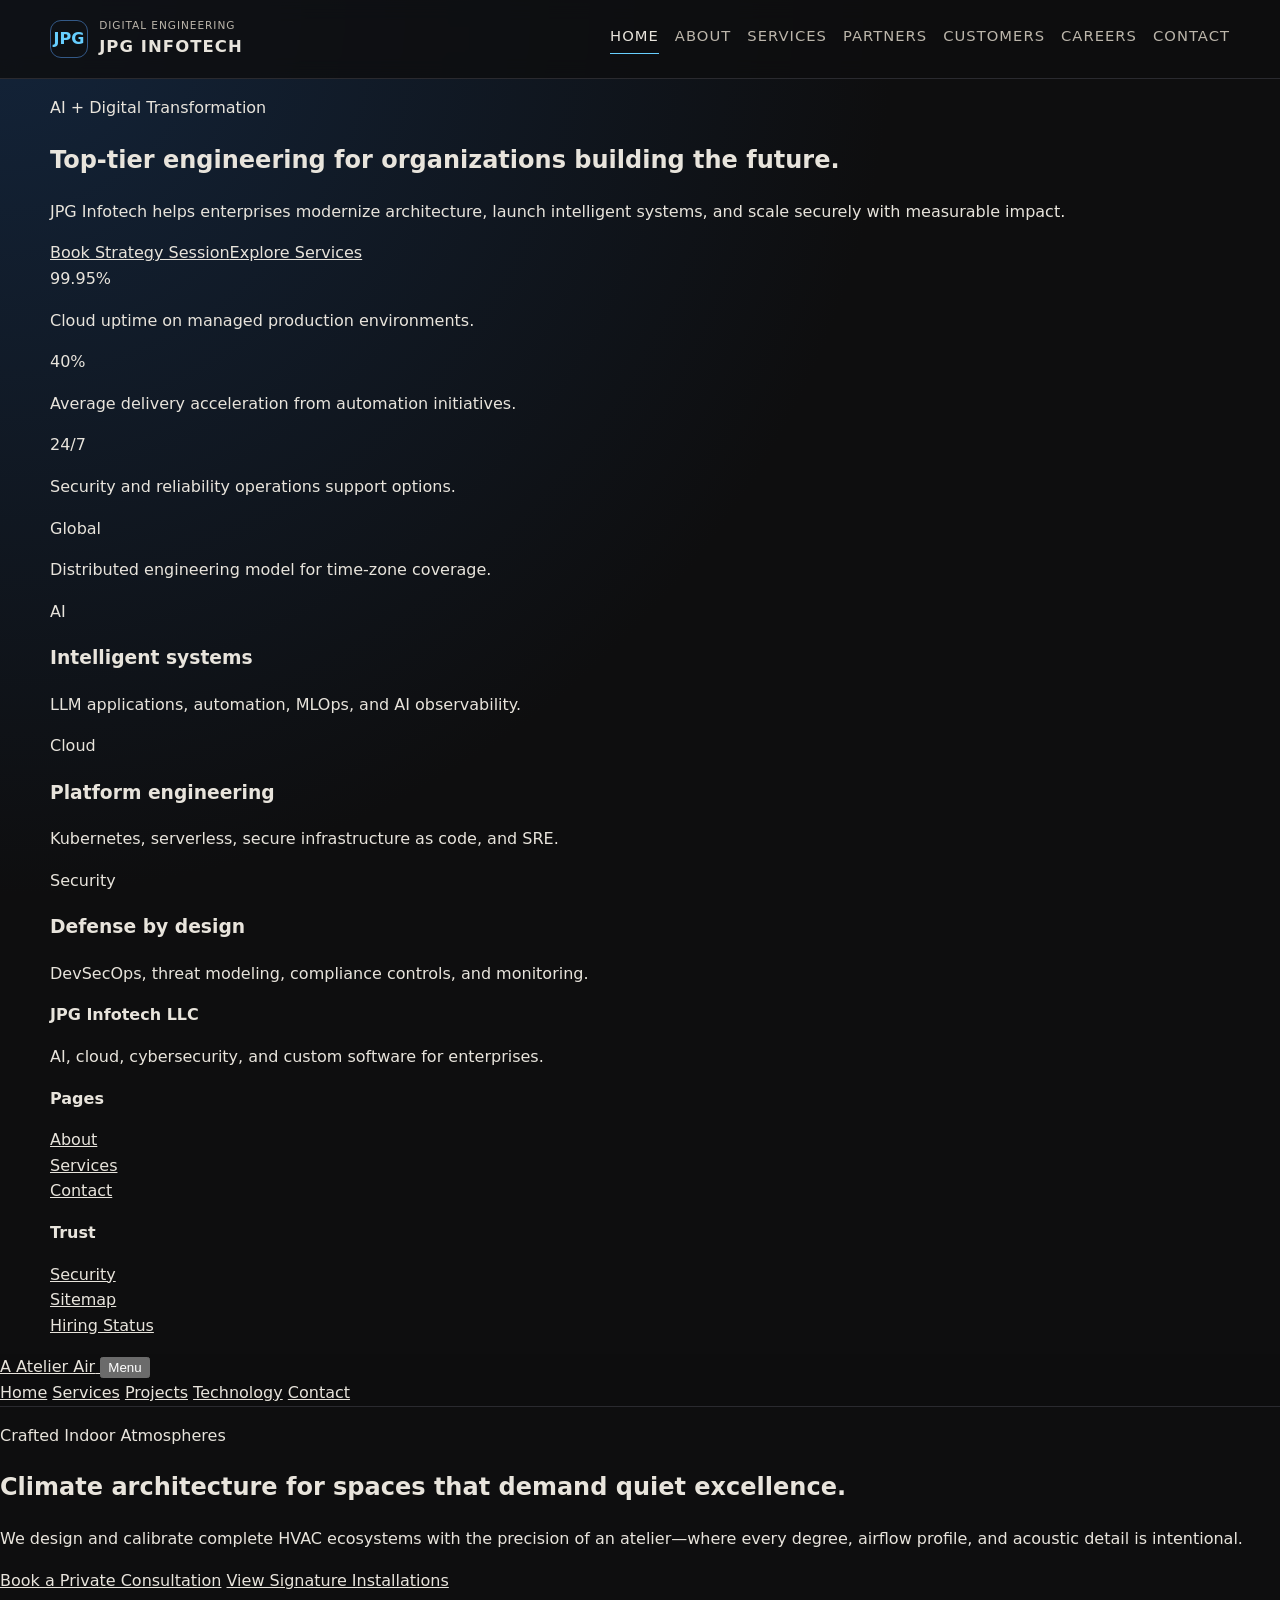
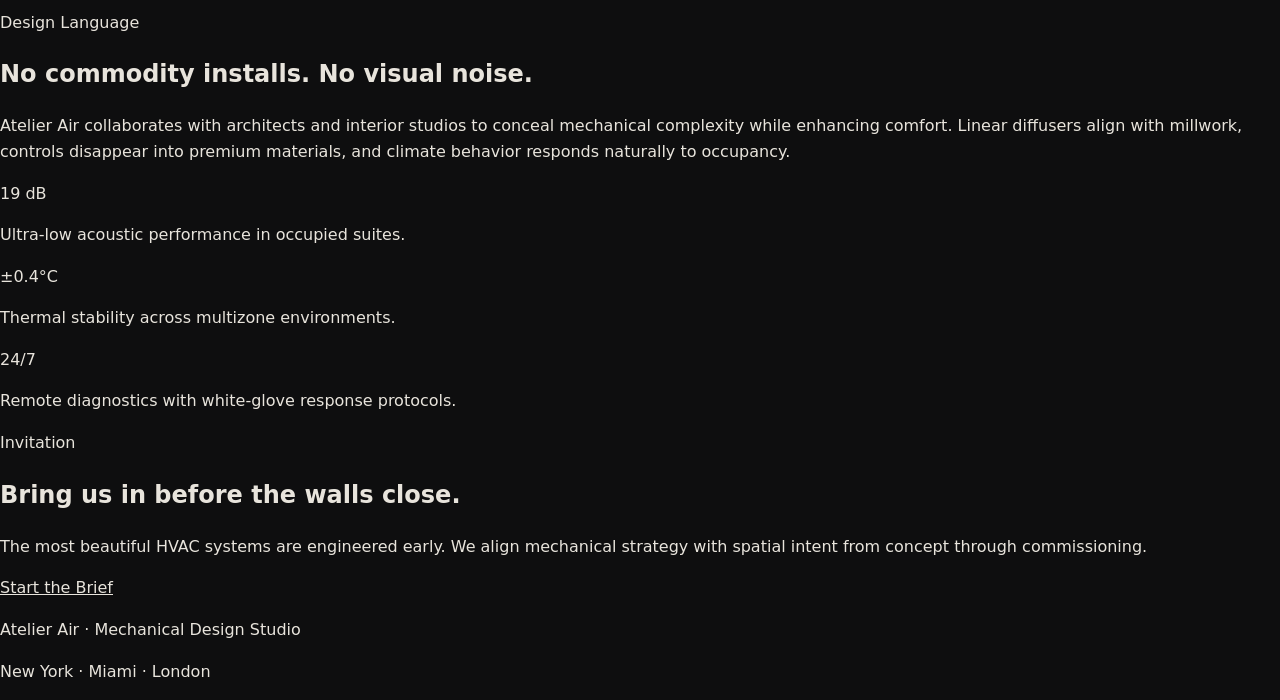
<file: index.html>
<!doctype html>
<html lang="en">
<head>
  <meta charset="UTF-8" />
  <meta name="viewport" content="width=device-width,initial-scale=1" />
  <title>JPG Infotech | AI, Cloud & Digital Engineering</title>
  <meta name="description" content="JPG Infotech delivers enterprise AI, cloud modernization, cybersecurity, and custom software engineering." />
  <meta http-equiv="Content-Security-Policy" content="default-src 'self'; style-src 'self' https://fonts.googleapis.com; font-src 'self' https://fonts.gstatic.com; img-src 'self' data:; script-src 'self'; connect-src 'self'; object-src 'none'; base-uri 'self'; form-action 'self'; frame-ancestors 'none'; upgrade-insecure-requests" />
  <meta http-equiv="Referrer-Policy" content="strict-origin-when-cross-origin" />
  <meta http-equiv="X-Content-Type-Options" content="nosniff" />
  <meta name="color-scheme" content="dark" />
  <link rel="manifest" href="manifest.json" />
  <link rel="canonical" href="https://www.jpginfotech.com/" />
  <link rel="preconnect" href="https://fonts.googleapis.com" />
  <link rel="preconnect" href="https://fonts.gstatic.com" crossorigin />
  <link href="https://fonts.googleapis.com/css2?family=Inter:wght@400;500;600;700&family=Plus+Jakarta+Sans:wght@600;700;800&display=swap" rel="stylesheet" />
  <link rel="stylesheet" href="style.css" />
</head>
<body>
<header class="site-header">
  <div class="shell header-inner">
    <a class="brand" href="index.html"><span class="brand-badge">JPG</span><span class="brand-text"><small>Digital Engineering</small><strong>JPG Infotech</strong></span></a>
    <button class="nav-toggle" aria-expanded="false" aria-label="Toggle navigation">Menu</button>
    <nav class="site-nav" aria-label="Primary">
      <a class="is-active" href="index.html">Home</a><a href="about.html">About</a><a href="services.html">Services</a><a href="partners.html">Partners</a><a href="customers.html">Customers</a><a href="careers.html">Careers</a><a href="contact.html">Contact</a>
    </nav>
  </div>
</header>
<main class="shell">
  <section class="hero">
    <p class="eyebrow">AI + Digital Transformation</p>
    <h1>Top-tier engineering for organizations building the future.</h1>
    <p class="lead">JPG Infotech helps enterprises modernize architecture, launch intelligent systems, and scale securely with measurable impact.</p>
    <div class="hero-actions"><a class="button" href="contact.html">Book Strategy Session</a><a class="button ghost" href="services.html">Explore Services</a></div>
  </section>
  <section class="section grid-4">
    <article class="panel"><div class="stat">99.95%</div><p class="muted">Cloud uptime on managed production environments.</p></article>
    <article class="panel"><div class="stat">40%</div><p class="muted">Average delivery acceleration from automation initiatives.</p></article>
    <article class="panel"><div class="stat">24/7</div><p class="muted">Security and reliability operations support options.</p></article>
    <article class="panel"><div class="stat">Global</div><p class="muted">Distributed engineering model for time-zone coverage.</p></article>
  </section>
  <section class="section grid-3">
    <article class="panel"><span class="kicker">AI</span><h3>Intelligent systems</h3><p class="muted">LLM applications, automation, MLOps, and AI observability.</p></article>
    <article class="panel"><span class="kicker">Cloud</span><h3>Platform engineering</h3><p class="muted">Kubernetes, serverless, secure infrastructure as code, and SRE.</p></article>
    <article class="panel"><span class="kicker">Security</span><h3>Defense by design</h3><p class="muted">DevSecOps, threat modeling, compliance controls, and monitoring.</p></article>
  </section>
</main>
<footer class="site-footer"><div class="shell footer-grid"><div><strong>JPG Infotech LLC</strong><p>AI, cloud, cybersecurity, and custom software for enterprises.</p></div><div><strong>Pages</strong><p><a href="about.html">About</a><br><a href="services.html">Services</a><br><a href="contact.html">Contact</a></p></div><div><strong>Trust</strong><p><a href="security.html">Security</a><br><a href="sitemap.xml">Sitemap</a><br><a href="careers-status.html">Hiring Status</a></p></div></div></footer>
<script src="script.js" defer></script>
</body>
<!DOCTYPE html>
<html lang="en">
  <head>
    <meta charset="UTF-8" />
    <meta name="viewport" content="width=device-width, initial-scale=1.0" />
    <title>Atelier Air | Precision Climate Atelier</title>
    <meta
      name="description"
      content="Atelier Air crafts premium HVAC environments for modern residences, hospitality spaces, and design-forward commercial projects."
    />
    <link rel="preconnect" href="https://fonts.googleapis.com" />
    <link rel="preconnect" href="https://fonts.gstatic.com" crossorigin />
    <link
      href="https://fonts.googleapis.com/css2?family=Inter:wght@300;400;500;600&family=Playfair+Display:wght@500;600;700&display=swap"
      rel="stylesheet"
    />
    <link rel="stylesheet" href="style.css" />
  </head>
  <body>
    <div class="grain" aria-hidden="true"></div>
    <header class="site-header">
      <a class="brand" href="index.html">
        <span class="brand-mark">A</span>
        <span class="brand-text">Atelier Air</span>
      </a>
      <button class="nav-toggle" aria-expanded="false" aria-label="Open navigation">Menu</button>
      <nav class="site-nav" aria-label="Primary">
        <a class="is-active" href="index.html">Home</a>
        <a href="services.html">Services</a>
        <a href="projects.html">Projects</a>
        <a href="technology.html">Technology</a>
        <a href="contact.html">Contact</a>
      </nav>
    </header>

    <main>
      <section class="hero section-frame">
        <p class="eyebrow">Crafted Indoor Atmospheres</p>
        <h1>Climate architecture for spaces that demand quiet excellence.</h1>
        <p class="lead">
          We design and calibrate complete HVAC ecosystems with the precision of an atelier—where every degree,
          airflow profile, and acoustic detail is intentional.
        </p>
        <div class="hero-actions">
          <a class="button" href="contact.html">Book a Private Consultation</a>
          <a class="text-link" href="projects.html">View Signature Installations</a>
        </div>
      </section>

      <section class="split section-frame">
        <div>
          <p class="eyebrow">Design Language</p>
          <h2>No commodity installs. No visual noise.</h2>
        </div>
        <p>
          Atelier Air collaborates with architects and interior studios to conceal mechanical complexity while enhancing
          comfort. Linear diffusers align with millwork, controls disappear into premium materials, and climate behavior
          responds naturally to occupancy.
        </p>
      </section>

      <section class="metrics section-frame">
        <article>
          <span>19 dB</span>
          <p>Ultra-low acoustic performance in occupied suites.</p>
        </article>
        <article>
          <span>±0.4°C</span>
          <p>Thermal stability across multizone environments.</p>
        </article>
        <article>
          <span>24/7</span>
          <p>Remote diagnostics with white-glove response protocols.</p>
        </article>
      </section>

      <section class="cta section-frame">
        <p class="eyebrow">Invitation</p>
        <h2>Bring us in before the walls close.</h2>
        <p>
          The most beautiful HVAC systems are engineered early. We align mechanical strategy with spatial intent from
          concept through commissioning.
        </p>
        <a class="button" href="contact.html">Start the Brief</a>
      </section>
    </main>

    <footer class="site-footer">
      <p>Atelier Air · Mechanical Design Studio</p>
      <p>New York · Miami · London</p>
    </footer>

    <script src="script.js"></script>
  </body>
</html>
</file>
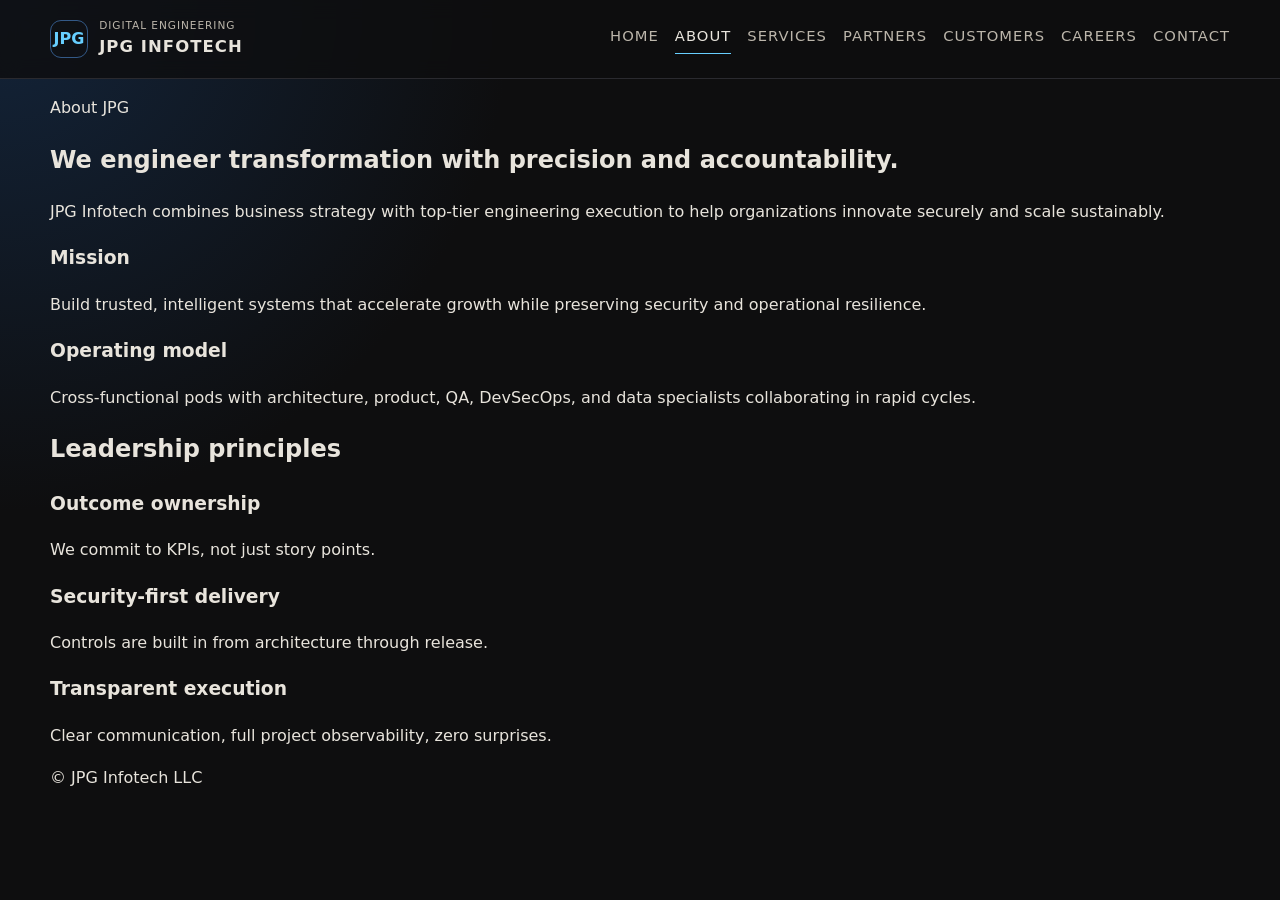
<file: about.html>
<!doctype html><html lang="en"><head>
<meta charset="UTF-8"/><meta name="viewport" content="width=device-width,initial-scale=1"/>
<title>About | JPG Infotech</title>
<meta name="description" content="Meet JPG Infotech: a digital transformation company focused on AI, cloud, cybersecurity, and software engineering."/>
<meta http-equiv="Content-Security-Policy" content="default-src 'self'; style-src 'self' https://fonts.googleapis.com; font-src 'self' https://fonts.gstatic.com; script-src 'self'; img-src 'self' data:; object-src 'none'; base-uri 'self'; form-action 'self'; frame-ancestors 'none'"/>
<link rel="preconnect" href="https://fonts.googleapis.com"/><link rel="preconnect" href="https://fonts.gstatic.com" crossorigin/>
<link href="https://fonts.googleapis.com/css2?family=Inter:wght@400;500;600;700&family=Plus+Jakarta+Sans:wght@600;700;800&display=swap" rel="stylesheet"/>
<link rel="stylesheet" href="style.css"/></head><body>
<header class="site-header"><div class="shell header-inner"><a class="brand" href="index.html"><span class="brand-badge">JPG</span><span class="brand-text"><small>Digital Engineering</small><strong>JPG Infotech</strong></span></a><button class="nav-toggle" aria-expanded="false">Menu</button><nav class="site-nav"><a href="index.html">Home</a><a class="is-active" href="about.html">About</a><a href="services.html">Services</a><a href="partners.html">Partners</a><a href="customers.html">Customers</a><a href="careers.html">Careers</a><a href="contact.html">Contact</a></nav></div></header>
<main class="shell">
<section class="hero"><p class="eyebrow">About JPG</p><h1>We engineer transformation with precision and accountability.</h1><p class="lead">JPG Infotech combines business strategy with top-tier engineering execution to help organizations innovate securely and scale sustainably.</p></section>
<section class="section grid-2"><article class="panel"><h3>Mission</h3><p class="muted">Build trusted, intelligent systems that accelerate growth while preserving security and operational resilience.</p></article><article class="panel"><h3>Operating model</h3><p class="muted">Cross-functional pods with architecture, product, QA, DevSecOps, and data specialists collaborating in rapid cycles.</p></article></section>
<section class="section"><h2>Leadership principles</h2><div class="grid-3"><article class="panel"><h3>Outcome ownership</h3><p class="muted">We commit to KPIs, not just story points.</p></article><article class="panel"><h3>Security-first delivery</h3><p class="muted">Controls are built in from architecture through release.</p></article><article class="panel"><h3>Transparent execution</h3><p class="muted">Clear communication, full project observability, zero surprises.</p></article></div></section>
</main>
<footer class="site-footer"><div class="shell">© JPG Infotech LLC</div></footer><script src="script.js" defer></script></body></html>
</file>
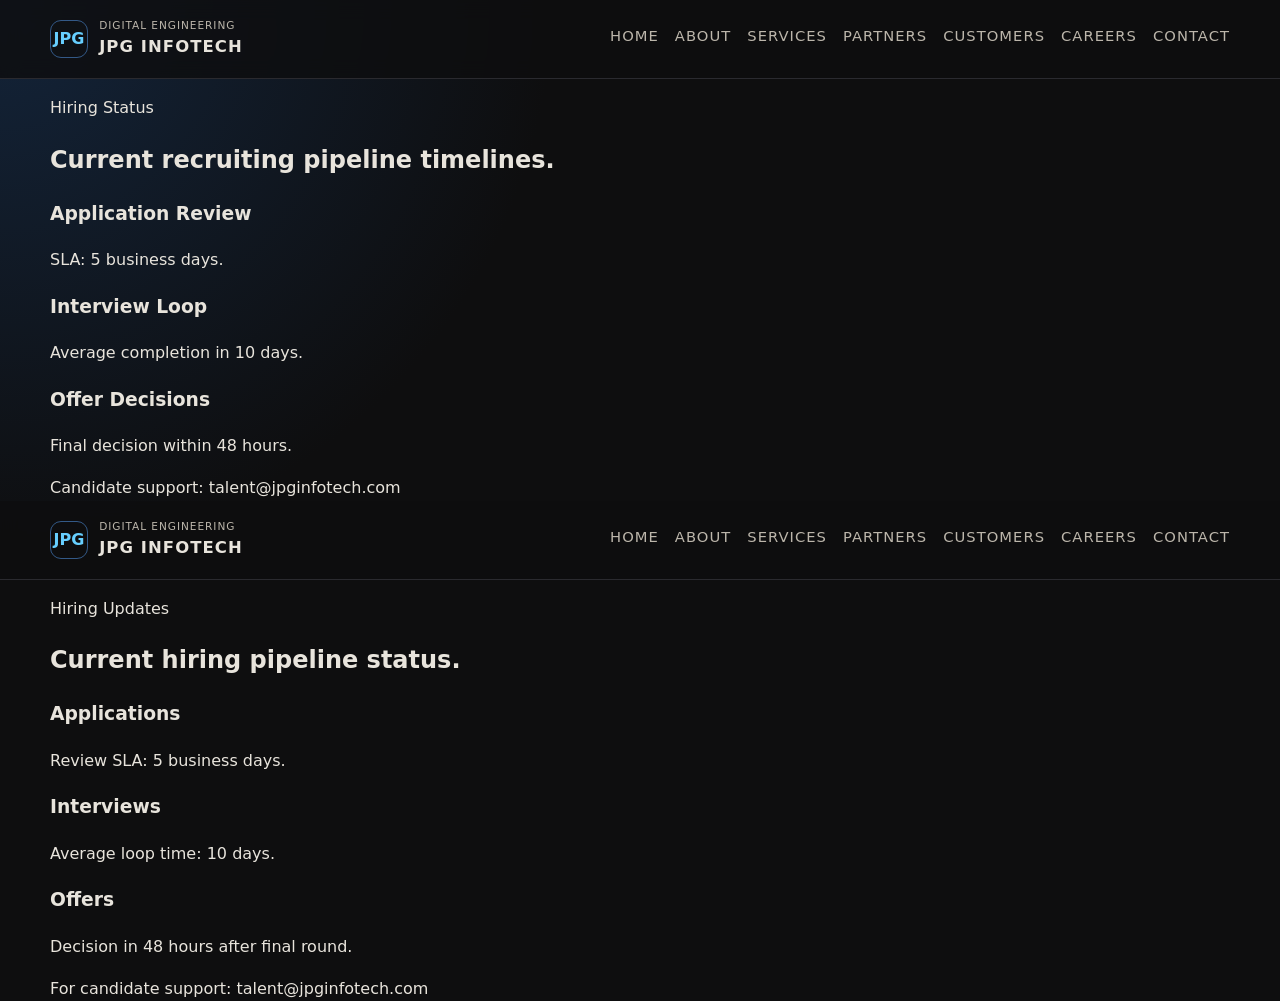
<file: careers-status.html>
<!doctype html><html lang="en"><head><meta charset="UTF-8"/><meta name="viewport" content="width=device-width,initial-scale=1"/><title>Careers Status | JPG Infotech</title><meta name="description" content="Current hiring pipeline status updates."/><meta http-equiv="Content-Security-Policy" content="default-src 'self'; style-src 'self' https://fonts.googleapis.com; font-src 'self' https://fonts.gstatic.com; img-src 'self' data:; script-src 'self'; object-src 'none'; base-uri 'self'; frame-ancestors 'none'"/><link rel="preconnect" href="https://fonts.googleapis.com"/><link rel="preconnect" href="https://fonts.gstatic.com" crossorigin/><link href="https://fonts.googleapis.com/css2?family=Inter:wght@400;500;600;700&family=Plus+Jakarta+Sans:wght@600;700;800&display=swap" rel="stylesheet"/><link rel="stylesheet" href="style.css"/></head><body><header class="site-header"><div class="shell header-inner"><a class="brand" href="index.html"><span class="brand-badge">JPG</span><span class="brand-text"><small>Digital Engineering</small><strong>JPG Infotech</strong></span></a><button class="nav-toggle" aria-expanded="false">Menu</button><nav class="site-nav"><a href="index.html">Home</a><a href="about.html">About</a><a href="services.html">Services</a><a href="partners.html">Partners</a><a href="customers.html">Customers</a><a href="careers.html">Careers</a><a href="contact.html">Contact</a></nav></div></header><main class="shell"><section class="hero"><p class="eyebrow">Hiring Status</p><h1>Current recruiting pipeline timelines.</h1></section><section class="section grid-3"><article class="panel"><h3>Application Review</h3><p class="muted">SLA: 5 business days.</p></article><article class="panel"><h3>Interview Loop</h3><p class="muted">Average completion in 10 days.</p></article><article class="panel"><h3>Offer Decisions</h3><p class="muted">Final decision within 48 hours.</p></article></section></main><footer class="site-footer"><div class="shell">Candidate support: talent@jpginfotech.com</div></footer><script src="script.js" defer></script></body></html>
<!doctype html><html lang="en"><head><meta charset="UTF-8"/><meta name="viewport" content="width=device-width,initial-scale=1"/><title>Careers Status | JPG Infotech</title><meta name="description" content="Current application and interview status updates at JPG Infotech."/><meta http-equiv="Content-Security-Policy" content="default-src 'self'; style-src 'self' https://fonts.googleapis.com; font-src 'self' https://fonts.gstatic.com; script-src 'self'; object-src 'none'; base-uri 'self'; frame-ancestors 'none'"/><link rel="preconnect" href="https://fonts.googleapis.com"/><link rel="preconnect" href="https://fonts.gstatic.com" crossorigin/><link href="https://fonts.googleapis.com/css2?family=Inter:wght@400;500;600;700&family=Plus+Jakarta+Sans:wght@600;700;800&display=swap" rel="stylesheet"/><link rel="stylesheet" href="style.css"/></head><body>
<header class="site-header"><div class="shell header-inner"><a class="brand" href="index.html"><span class="brand-badge">JPG</span><span class="brand-text"><small>Digital Engineering</small><strong>JPG Infotech</strong></span></a><button class="nav-toggle" aria-expanded="false">Menu</button><nav class="site-nav"><a href="index.html">Home</a><a href="about.html">About</a><a href="services.html">Services</a><a href="partners.html">Partners</a><a href="customers.html">Customers</a><a href="careers.html">Careers</a><a href="contact.html">Contact</a></nav></div></header>
<main class="shell"><section class="hero"><p class="eyebrow">Hiring Updates</p><h1>Current hiring pipeline status.</h1></section><section class="section grid-3"><article class="panel"><h3>Applications</h3><p class="muted">Review SLA: 5 business days.</p></article><article class="panel"><h3>Interviews</h3><p class="muted">Average loop time: 10 days.</p></article><article class="panel"><h3>Offers</h3><p class="muted">Decision in 48 hours after final round.</p></article></section></main>
<footer class="site-footer"><div class="shell">For candidate support: talent@jpginfotech.com</div></footer><script src="script.js" defer></script></body></html>
</file>
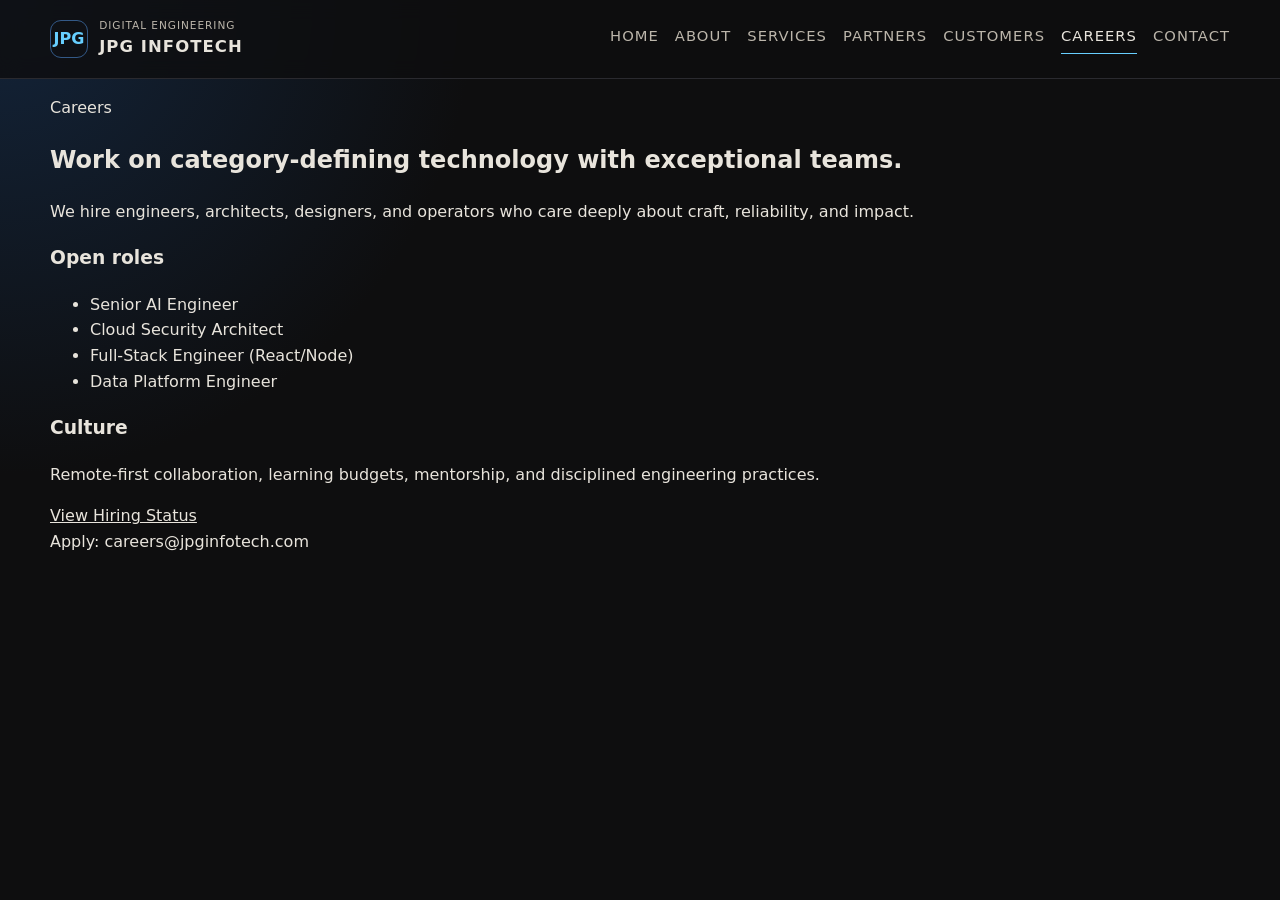
<file: careers.html>
<!doctype html><html lang="en"><head><meta charset="UTF-8"/><meta name="viewport" content="width=device-width,initial-scale=1"/><title>Careers | JPG Infotech</title><meta name="description" content="Careers at JPG Infotech: engineering, product, security, and cloud roles."/><meta http-equiv="Content-Security-Policy" content="default-src 'self'; style-src 'self' https://fonts.googleapis.com; font-src 'self' https://fonts.gstatic.com; script-src 'self'; object-src 'none'; base-uri 'self'; frame-ancestors 'none'"/><link rel="preconnect" href="https://fonts.googleapis.com"/><link rel="preconnect" href="https://fonts.gstatic.com" crossorigin/><link href="https://fonts.googleapis.com/css2?family=Inter:wght@400;500;600;700&family=Plus+Jakarta+Sans:wght@600;700;800&display=swap" rel="stylesheet"/><link rel="stylesheet" href="style.css"/></head><body>
<header class="site-header"><div class="shell header-inner"><a class="brand" href="index.html"><span class="brand-badge">JPG</span><span class="brand-text"><small>Digital Engineering</small><strong>JPG Infotech</strong></span></a><button class="nav-toggle" aria-expanded="false">Menu</button><nav class="site-nav"><a href="index.html">Home</a><a href="about.html">About</a><a href="services.html">Services</a><a href="partners.html">Partners</a><a href="customers.html">Customers</a><a class="is-active" href="careers.html">Careers</a><a href="contact.html">Contact</a></nav></div></header>
<main class="shell"><section class="hero"><p class="eyebrow">Careers</p><h1>Work on category-defining technology with exceptional teams.</h1><p class="lead">We hire engineers, architects, designers, and operators who care deeply about craft, reliability, and impact.</p></section>
<section class="section grid-2"><article class="panel"><h3>Open roles</h3><ul><li>Senior AI Engineer</li><li>Cloud Security Architect</li><li>Full-Stack Engineer (React/Node)</li><li>Data Platform Engineer</li></ul></article><article class="panel"><h3>Culture</h3><p class="muted">Remote-first collaboration, learning budgets, mentorship, and disciplined engineering practices.</p><a class="button" href="careers-status.html">View Hiring Status</a></article></section></main>
<footer class="site-footer"><div class="shell">Apply: careers@jpginfotech.com</div></footer><script src="script.js" defer></script></body></html>
</file>
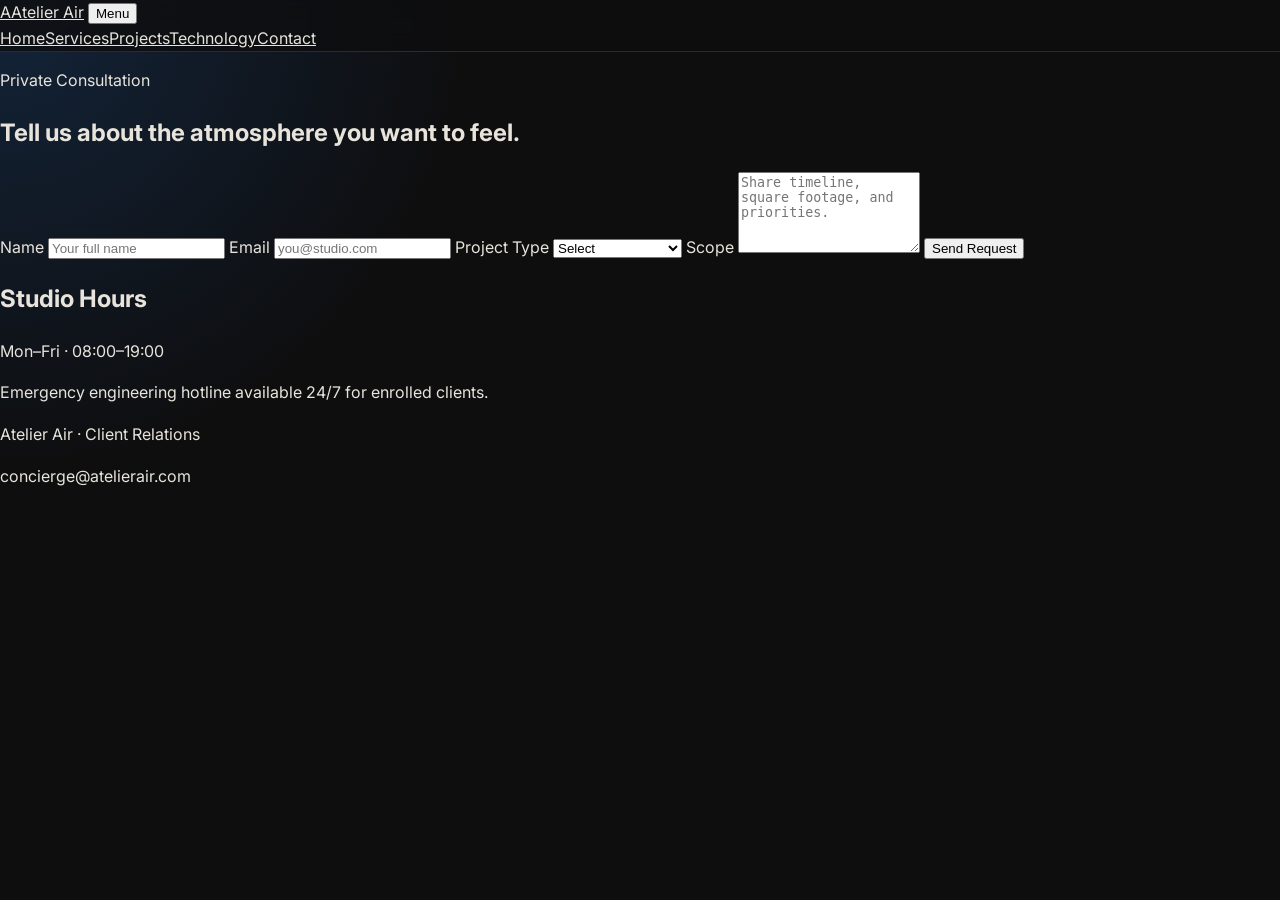
<file: contact.html>
<!DOCTYPE html>
<html lang="en">
  <head>
    <meta charset="UTF-8" />
    <meta name="viewport" content="width=device-width, initial-scale=1.0" />
    <title>Contact | Atelier Air</title>
    <meta name="description" content="Begin your private consultation with Atelier Air." />
    <link rel="preconnect" href="https://fonts.googleapis.com" />
    <link rel="preconnect" href="https://fonts.gstatic.com" crossorigin />
    <link href="https://fonts.googleapis.com/css2?family=Inter:wght@300;400;500;600&family=Playfair+Display:wght@500;600;700&display=swap" rel="stylesheet" />
    <link rel="stylesheet" href="style.css" />
  </head>
  <body>
    <div class="grain" aria-hidden="true"></div>
    <header class="site-header">
      <a class="brand" href="index.html"><span class="brand-mark">A</span><span class="brand-text">Atelier Air</span></a>
      <button class="nav-toggle" aria-expanded="false" aria-label="Open navigation">Menu</button>
      <nav class="site-nav" aria-label="Primary">
        <a href="index.html">Home</a><a href="services.html">Services</a><a href="projects.html">Projects</a><a href="technology.html">Technology</a><a class="is-active" href="contact.html">Contact</a>
      </nav>
    </header>

    <main>
      <section class="section-frame page-intro">
        <p class="eyebrow">Private Consultation</p>
        <h1>Tell us about the atmosphere you want to feel.</h1>
      </section>

      <section class="section-frame contact-layout">
        <form class="contact-form">
          <label>
            Name
            <input type="text" name="name" placeholder="Your full name" required />
          </label>
          <label>
            Email
            <input type="email" name="email" placeholder="you@studio.com" required />
          </label>
          <label>
            Project Type
            <select name="type" required>
              <option value="">Select</option>
              <option>Luxury Residence</option>
              <option>Hospitality</option>
              <option>Gallery / Cultural</option>
              <option>Commercial HQ</option>
            </select>
          </label>
          <label>
            Scope
            <textarea name="scope" rows="5" placeholder="Share timeline, square footage, and priorities." required></textarea>
          </label>
          <button class="button" type="submit">Send Request</button>
        </form>
        <aside>
          <h2>Studio Hours</h2>
          <p>Mon–Fri · 08:00–19:00</p>
          <p>Emergency engineering hotline available 24/7 for enrolled clients.</p>
        </aside>
      </section>
    </main>

    <footer class="site-footer">
      <p>Atelier Air · Client Relations</p>
      <p>concierge@atelierair.com</p>
    </footer>

    <script src="script.js"></script>
  </body>
</html>
</file>
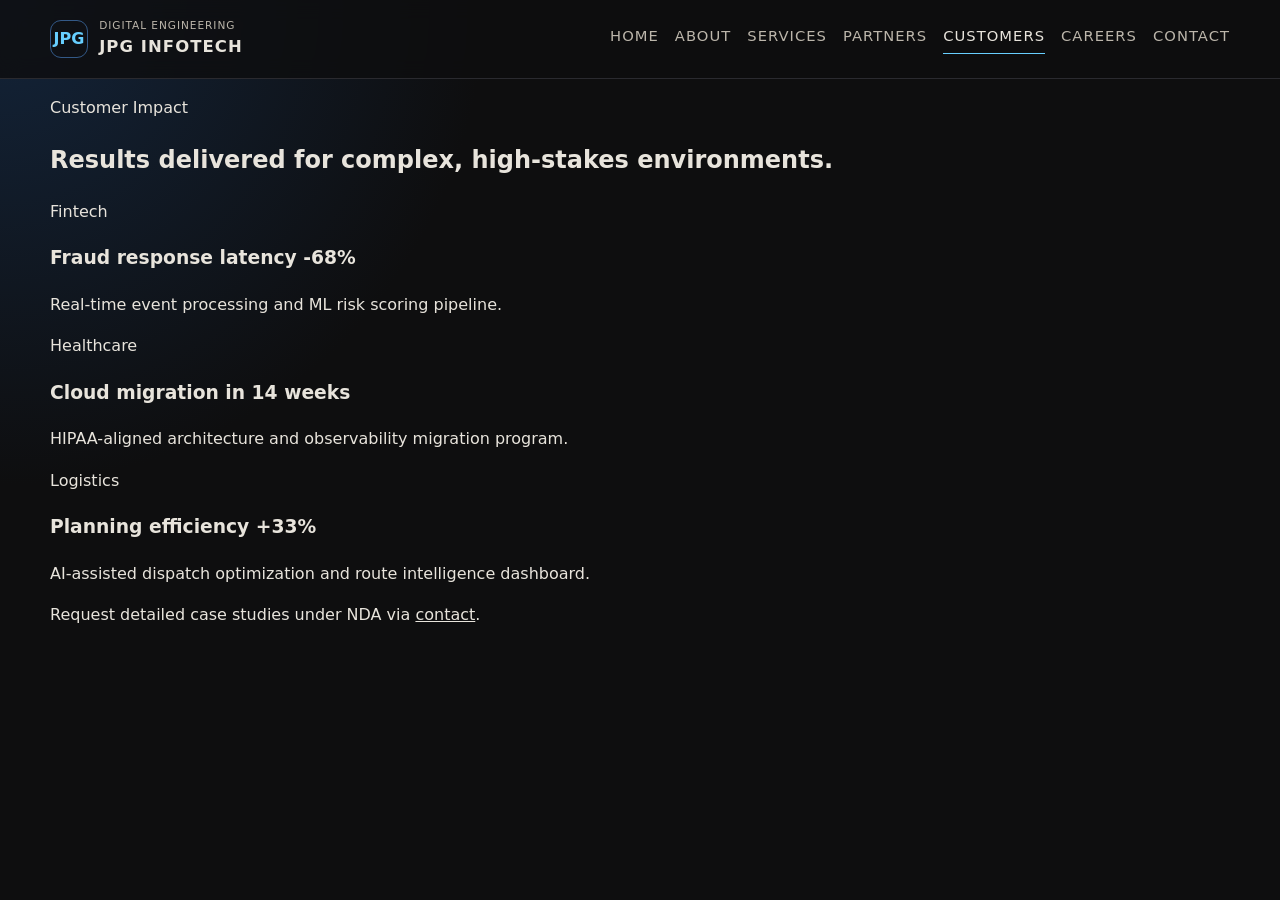
<file: customers.html>
<!doctype html><html lang="en"><head><meta charset="UTF-8"/><meta name="viewport" content="width=device-width,initial-scale=1"/><title>Customers | JPG Infotech</title><meta name="description" content="Customer outcomes and delivery patterns across fintech, healthcare, logistics, and manufacturing."/><meta http-equiv="Content-Security-Policy" content="default-src 'self'; style-src 'self' https://fonts.googleapis.com; font-src 'self' https://fonts.gstatic.com; script-src 'self'; img-src 'self' data:; object-src 'none'; base-uri 'self'; frame-ancestors 'none'"/><link rel="preconnect" href="https://fonts.googleapis.com"/><link rel="preconnect" href="https://fonts.gstatic.com" crossorigin/><link href="https://fonts.googleapis.com/css2?family=Inter:wght@400;500;600;700&family=Plus+Jakarta+Sans:wght@600;700;800&display=swap" rel="stylesheet"/><link rel="stylesheet" href="style.css"/></head><body>
<header class="site-header"><div class="shell header-inner"><a class="brand" href="index.html"><span class="brand-badge">JPG</span><span class="brand-text"><small>Digital Engineering</small><strong>JPG Infotech</strong></span></a><button class="nav-toggle" aria-expanded="false">Menu</button><nav class="site-nav"><a href="index.html">Home</a><a href="about.html">About</a><a href="services.html">Services</a><a href="partners.html">Partners</a><a class="is-active" href="customers.html">Customers</a><a href="careers.html">Careers</a><a href="contact.html">Contact</a></nav></div></header>
<main class="shell"><section class="hero"><p class="eyebrow">Customer Impact</p><h1>Results delivered for complex, high-stakes environments.</h1></section>
<section class="section grid-3"><article class="panel"><span class="kicker">Fintech</span><h3>Fraud response latency -68%</h3><p class="muted">Real-time event processing and ML risk scoring pipeline.</p></article><article class="panel"><span class="kicker">Healthcare</span><h3>Cloud migration in 14 weeks</h3><p class="muted">HIPAA-aligned architecture and observability migration program.</p></article><article class="panel"><span class="kicker">Logistics</span><h3>Planning efficiency +33%</h3><p class="muted">AI-assisted dispatch optimization and route intelligence dashboard.</p></article></section></main>
<footer class="site-footer"><div class="shell">Request detailed case studies under NDA via <a href="contact.html">contact</a>.</div></footer><script src="script.js" defer></script></body></html>
</file>
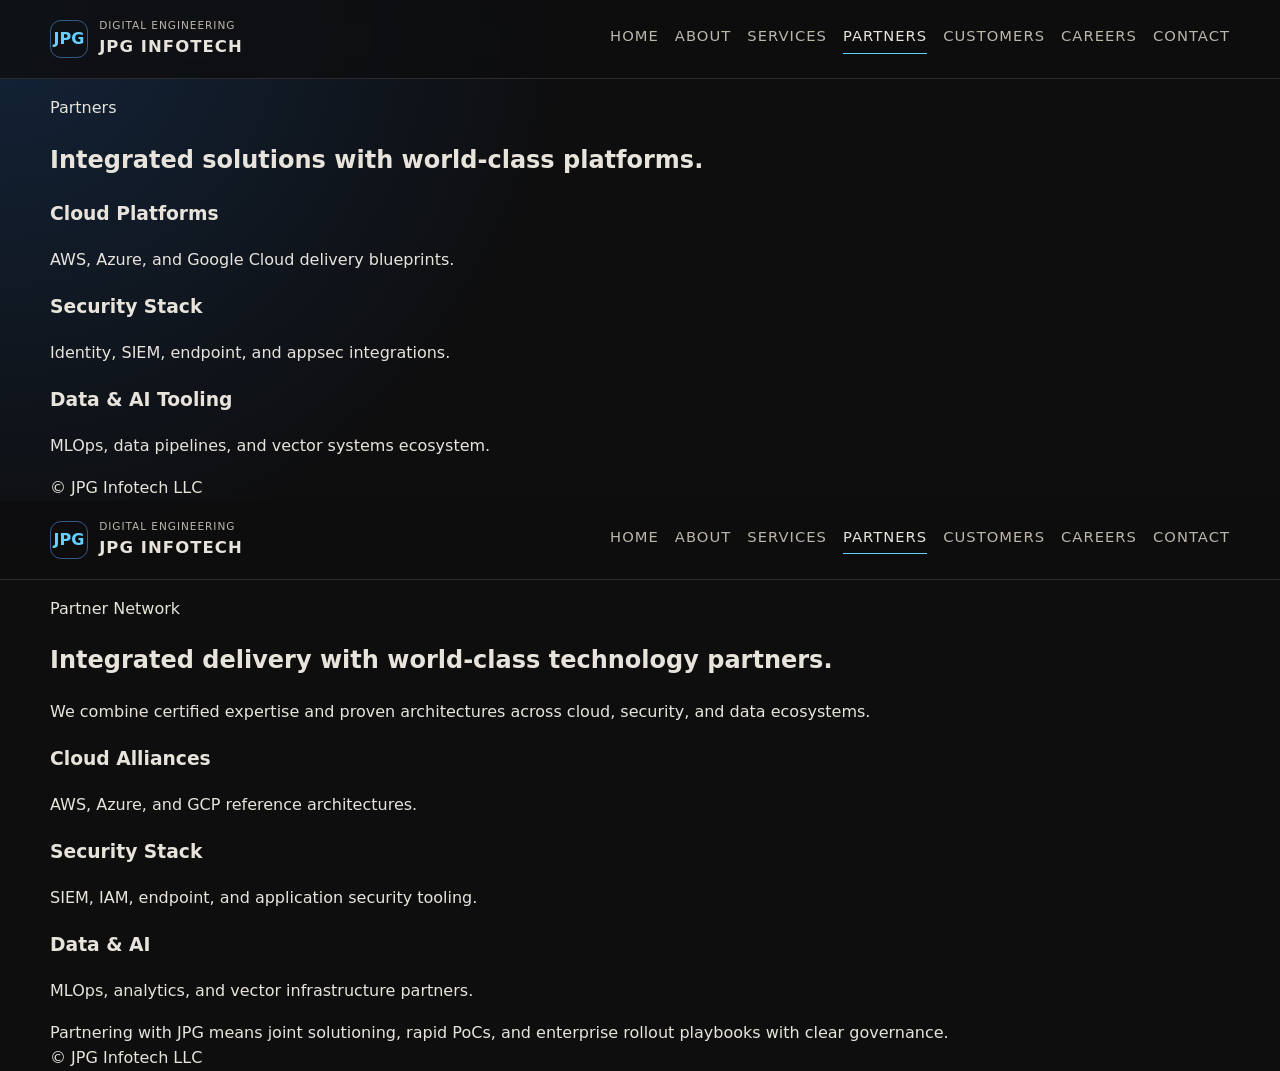
<file: partners.html>
<!doctype html><html lang="en"><head><meta charset="UTF-8"/><meta name="viewport" content="width=device-width,initial-scale=1"/><title>Partners | JPG Infotech</title><meta name="description" content="Technology partner ecosystem for JPG Infotech."/><meta http-equiv="Content-Security-Policy" content="default-src 'self'; style-src 'self' https://fonts.googleapis.com; font-src 'self' https://fonts.gstatic.com; img-src 'self' data:; script-src 'self'; object-src 'none'; base-uri 'self'; frame-ancestors 'none'"/><link rel="preconnect" href="https://fonts.googleapis.com"/><link rel="preconnect" href="https://fonts.gstatic.com" crossorigin/><link href="https://fonts.googleapis.com/css2?family=Inter:wght@400;500;600;700&family=Plus+Jakarta+Sans:wght@600;700;800&display=swap" rel="stylesheet"/><link rel="stylesheet" href="style.css"/></head><body><header class="site-header"><div class="shell header-inner"><a class="brand" href="index.html"><span class="brand-badge">JPG</span><span class="brand-text"><small>Digital Engineering</small><strong>JPG Infotech</strong></span></a><button class="nav-toggle" aria-expanded="false">Menu</button><nav class="site-nav"><a href="index.html">Home</a><a href="about.html">About</a><a href="services.html">Services</a><a class="is-active" href="partners.html">Partners</a><a href="customers.html">Customers</a><a href="careers.html">Careers</a><a href="contact.html">Contact</a></nav></div></header><main class="shell"><section class="hero"><p class="eyebrow">Partners</p><h1>Integrated solutions with world-class platforms.</h1></section><section class="section grid-3"><article class="panel"><h3>Cloud Platforms</h3><p class="muted">AWS, Azure, and Google Cloud delivery blueprints.</p></article><article class="panel"><h3>Security Stack</h3><p class="muted">Identity, SIEM, endpoint, and appsec integrations.</p></article><article class="panel"><h3>Data & AI Tooling</h3><p class="muted">MLOps, data pipelines, and vector systems ecosystem.</p></article></section></main><footer class="site-footer"><div class="shell">© JPG Infotech LLC</div></footer><script src="script.js" defer></script></body></html>
<!doctype html><html lang="en"><head><meta charset="UTF-8"/><meta name="viewport" content="width=device-width,initial-scale=1"/><title>Partners | JPG Infotech</title><meta name="description" content="JPG Infotech partnership ecosystem across cloud providers, security tooling, and enterprise technology stacks."/><meta http-equiv="Content-Security-Policy" content="default-src 'self'; style-src 'self' https://fonts.googleapis.com; font-src 'self' https://fonts.gstatic.com; script-src 'self'; img-src 'self' data:; object-src 'none'; base-uri 'self'; frame-ancestors 'none'"/><link rel="preconnect" href="https://fonts.googleapis.com"/><link rel="preconnect" href="https://fonts.gstatic.com" crossorigin/><link href="https://fonts.googleapis.com/css2?family=Inter:wght@400;500;600;700&family=Plus+Jakarta+Sans:wght@600;700;800&display=swap" rel="stylesheet"/><link rel="stylesheet" href="style.css"/></head><body>
<header class="site-header"><div class="shell header-inner"><a class="brand" href="index.html"><span class="brand-badge">JPG</span><span class="brand-text"><small>Digital Engineering</small><strong>JPG Infotech</strong></span></a><button class="nav-toggle" aria-expanded="false">Menu</button><nav class="site-nav"><a href="index.html">Home</a><a href="about.html">About</a><a href="services.html">Services</a><a class="is-active" href="partners.html">Partners</a><a href="customers.html">Customers</a><a href="careers.html">Careers</a><a href="contact.html">Contact</a></nav></div></header>
<main class="shell"><section class="hero"><p class="eyebrow">Partner Network</p><h1>Integrated delivery with world-class technology partners.</h1><p class="lead">We combine certified expertise and proven architectures across cloud, security, and data ecosystems.</p></section>
<section class="section grid-3"><article class="panel"><h3>Cloud Alliances</h3><p class="muted">AWS, Azure, and GCP reference architectures.</p></article><article class="panel"><h3>Security Stack</h3><p class="muted">SIEM, IAM, endpoint, and application security tooling.</p></article><article class="panel"><h3>Data & AI</h3><p class="muted">MLOps, analytics, and vector infrastructure partners.</p></article></section>
<section class="section notice">Partnering with JPG means joint solutioning, rapid PoCs, and enterprise rollout playbooks with clear governance.</section></main>
<footer class="site-footer"><div class="shell">© JPG Infotech LLC</div></footer><script src="script.js" defer></script></body></html>
</file>
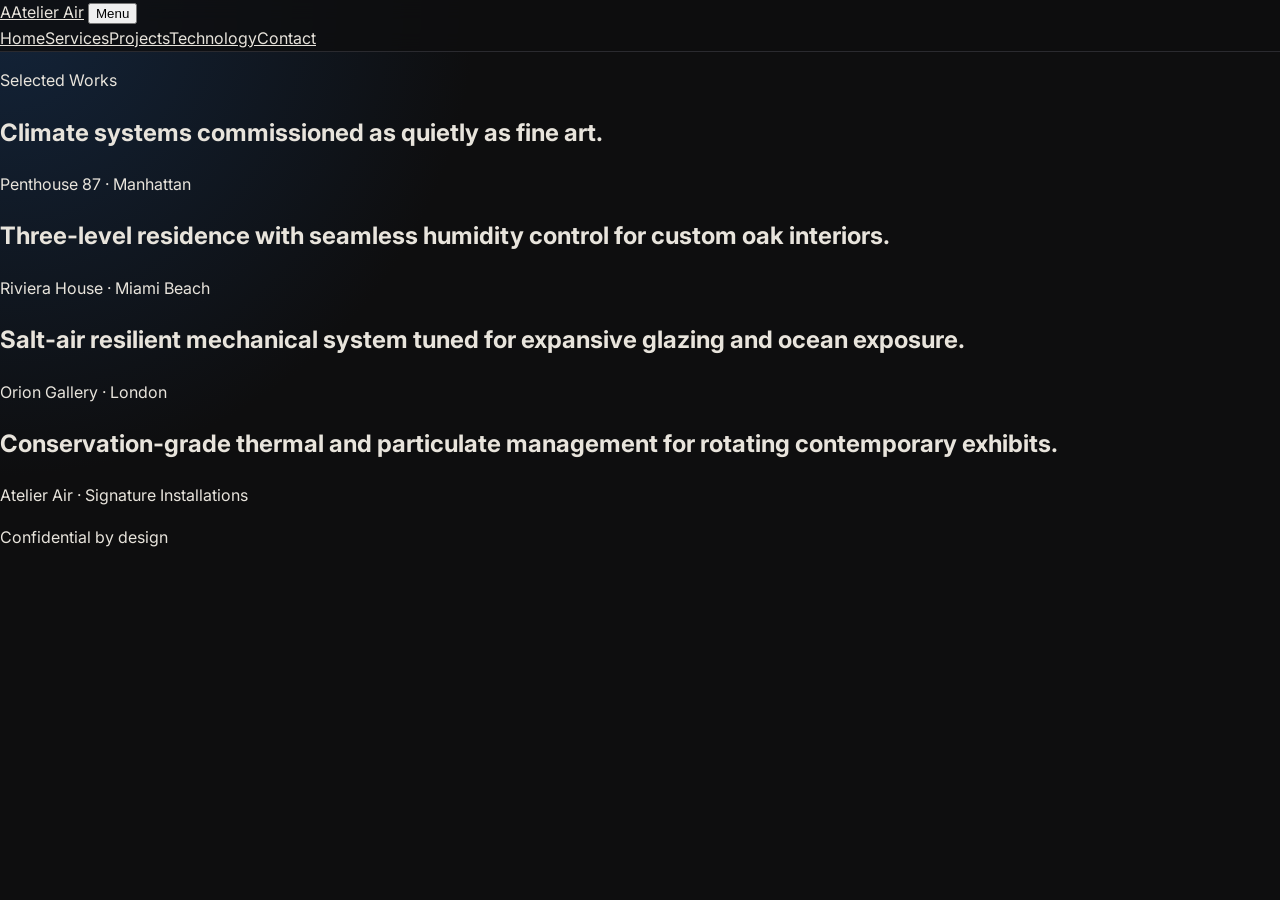
<file: projects.html>
<!DOCTYPE html>
<html lang="en">
  <head>
    <meta charset="UTF-8" />
    <meta name="viewport" content="width=device-width, initial-scale=1.0" />
    <title>Projects | Atelier Air</title>
    <meta name="description" content="Selected climate environments by Atelier Air across penthouses, galleries, and hospitality spaces." />
    <link rel="preconnect" href="https://fonts.googleapis.com" />
    <link rel="preconnect" href="https://fonts.gstatic.com" crossorigin />
    <link href="https://fonts.googleapis.com/css2?family=Inter:wght@300;400;500;600&family=Playfair+Display:wght@500;600;700&display=swap" rel="stylesheet" />
    <link rel="stylesheet" href="style.css" />
  </head>
  <body>
    <div class="grain" aria-hidden="true"></div>
    <header class="site-header">
      <a class="brand" href="index.html"><span class="brand-mark">A</span><span class="brand-text">Atelier Air</span></a>
      <button class="nav-toggle" aria-expanded="false" aria-label="Open navigation">Menu</button>
      <nav class="site-nav" aria-label="Primary">
        <a href="index.html">Home</a><a href="services.html">Services</a><a class="is-active" href="projects.html">Projects</a><a href="technology.html">Technology</a><a href="contact.html">Contact</a>
      </nav>
    </header>

    <main>
      <section class="section-frame page-intro">
        <p class="eyebrow">Selected Works</p>
        <h1>Climate systems commissioned as quietly as fine art.</h1>
      </section>

      <section class="project-list section-frame">
        <article>
          <p class="eyebrow">Penthouse 87 · Manhattan</p>
          <h2>Three-level residence with seamless humidity control for custom oak interiors.</h2>
        </article>
        <article>
          <p class="eyebrow">Riviera House · Miami Beach</p>
          <h2>Salt-air resilient mechanical system tuned for expansive glazing and ocean exposure.</h2>
        </article>
        <article>
          <p class="eyebrow">Orion Gallery · London</p>
          <h2>Conservation-grade thermal and particulate management for rotating contemporary exhibits.</h2>
        </article>
      </section>
    </main>

    <footer class="site-footer">
      <p>Atelier Air · Signature Installations</p>
      <p>Confidential by design</p>
    </footer>

    <script src="script.js"></script>
  </body>
</html>
</file>
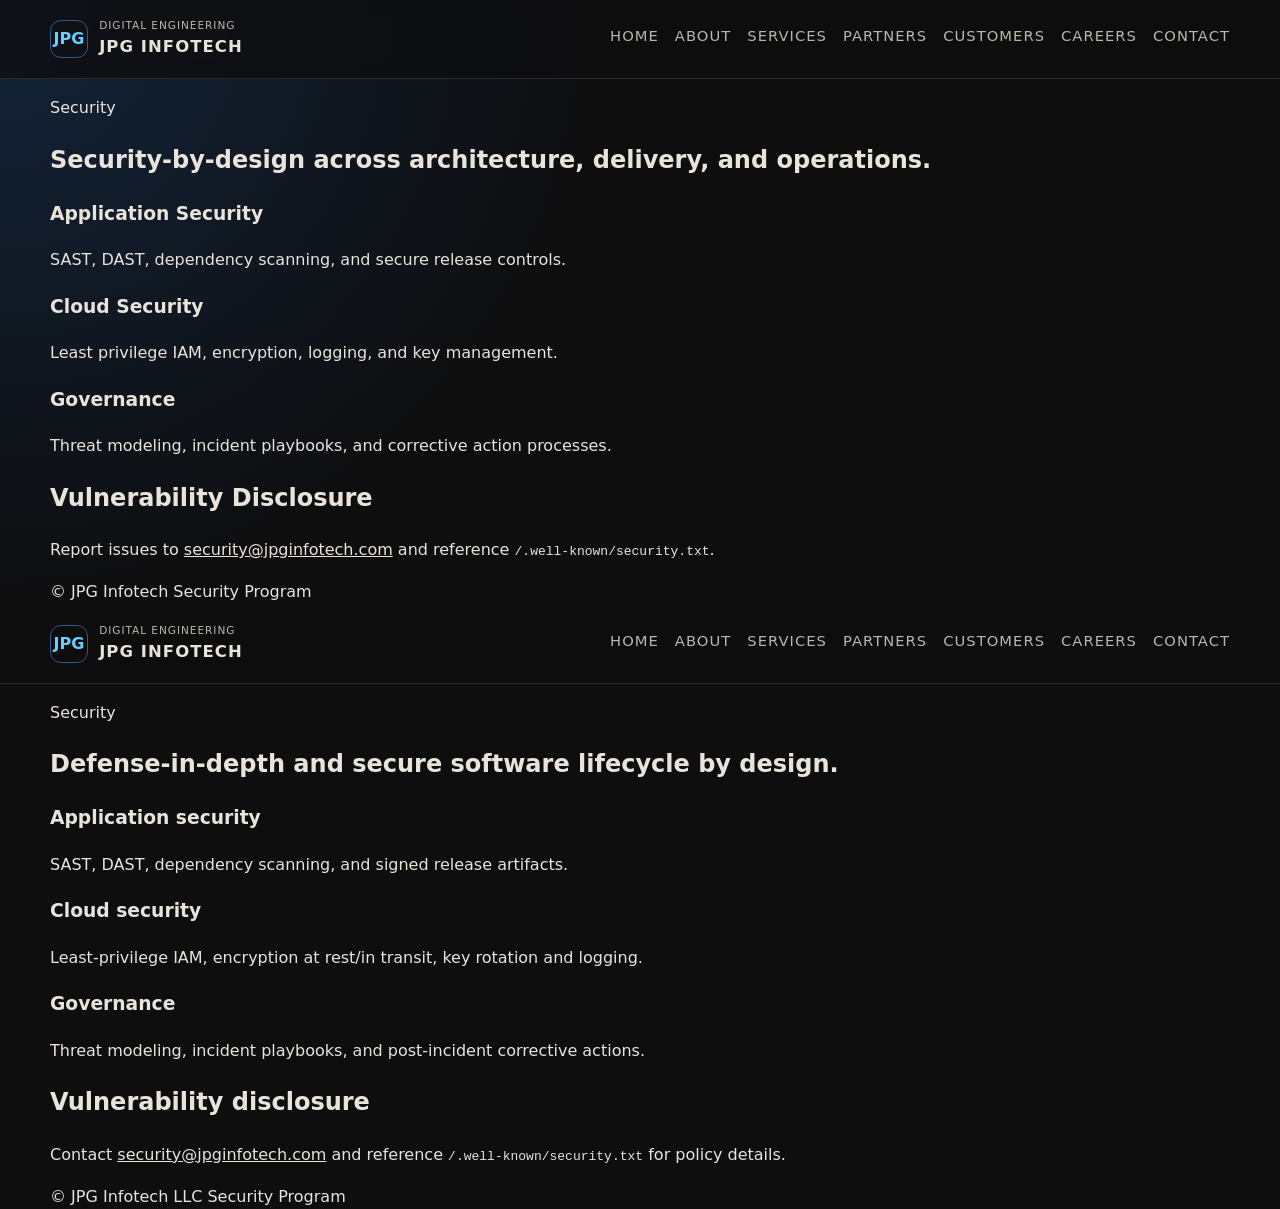
<file: security.html>
<!doctype html><html lang="en"><head><meta charset="UTF-8"/><meta name="viewport" content="width=device-width,initial-scale=1"/><title>Security | JPG Infotech</title><meta name="description" content="Security posture and vulnerability disclosure for JPG Infotech."/><meta http-equiv="Content-Security-Policy" content="default-src 'self'; style-src 'self' https://fonts.googleapis.com; font-src 'self' https://fonts.gstatic.com; img-src 'self' data:; script-src 'self'; object-src 'none'; base-uri 'self'; frame-ancestors 'none'"/><link rel="preconnect" href="https://fonts.googleapis.com"/><link rel="preconnect" href="https://fonts.gstatic.com" crossorigin/><link href="https://fonts.googleapis.com/css2?family=Inter:wght@400;500;600;700&family=Plus+Jakarta+Sans:wght@600;700;800&display=swap" rel="stylesheet"/><link rel="stylesheet" href="style.css"/></head><body><header class="site-header"><div class="shell header-inner"><a class="brand" href="index.html"><span class="brand-badge">JPG</span><span class="brand-text"><small>Digital Engineering</small><strong>JPG Infotech</strong></span></a><button class="nav-toggle" aria-expanded="false">Menu</button><nav class="site-nav"><a href="index.html">Home</a><a href="about.html">About</a><a href="services.html">Services</a><a href="partners.html">Partners</a><a href="customers.html">Customers</a><a href="careers.html">Careers</a><a href="contact.html">Contact</a></nav></div></header><main class="shell"><section class="hero"><p class="eyebrow">Security</p><h1>Security-by-design across architecture, delivery, and operations.</h1></section><section class="section grid-3"><article class="panel"><h3>Application Security</h3><p class="muted">SAST, DAST, dependency scanning, and secure release controls.</p></article><article class="panel"><h3>Cloud Security</h3><p class="muted">Least privilege IAM, encryption, logging, and key management.</p></article><article class="panel"><h3>Governance</h3><p class="muted">Threat modeling, incident playbooks, and corrective action processes.</p></article></section><section class="section"><h2>Vulnerability Disclosure</h2><p class="lead">Report issues to <a href="mailto:security@jpginfotech.com">security@jpginfotech.com</a> and reference <code>/.well-known/security.txt</code>.</p></section></main><footer class="site-footer"><div class="shell">© JPG Infotech Security Program</div></footer><script src="script.js" defer></script></body></html>
<!doctype html><html lang="en"><head><meta charset="UTF-8"/><meta name="viewport" content="width=device-width,initial-scale=1"/><title>Security | JPG Infotech</title><meta name="description" content="JPG Infotech security and privacy posture, disclosure policy, and secure engineering controls."/><meta http-equiv="Content-Security-Policy" content="default-src 'self'; style-src 'self' https://fonts.googleapis.com; font-src 'self' https://fonts.gstatic.com; script-src 'self'; object-src 'none'; base-uri 'self'; frame-ancestors 'none'"/><link rel="preconnect" href="https://fonts.googleapis.com"/><link rel="preconnect" href="https://fonts.gstatic.com" crossorigin/><link href="https://fonts.googleapis.com/css2?family=Inter:wght@400;500;600;700&family=Plus+Jakarta+Sans:wght@600;700;800&display=swap" rel="stylesheet"/><link rel="stylesheet" href="style.css"/></head><body>
<header class="site-header"><div class="shell header-inner"><a class="brand" href="index.html"><span class="brand-badge">JPG</span><span class="brand-text"><small>Digital Engineering</small><strong>JPG Infotech</strong></span></a><button class="nav-toggle" aria-expanded="false">Menu</button><nav class="site-nav"><a href="index.html">Home</a><a href="about.html">About</a><a href="services.html">Services</a><a href="partners.html">Partners</a><a href="customers.html">Customers</a><a href="careers.html">Careers</a><a href="contact.html">Contact</a></nav></div></header>
<main class="shell"><section class="hero"><p class="eyebrow">Security</p><h1>Defense-in-depth and secure software lifecycle by design.</h1></section>
<section class="section grid-3"><article class="panel"><h3>Application security</h3><p class="muted">SAST, DAST, dependency scanning, and signed release artifacts.</p></article><article class="panel"><h3>Cloud security</h3><p class="muted">Least-privilege IAM, encryption at rest/in transit, key rotation and logging.</p></article><article class="panel"><h3>Governance</h3><p class="muted">Threat modeling, incident playbooks, and post-incident corrective actions.</p></article></section>
<section class="section"><h2>Vulnerability disclosure</h2><p class="lead">Contact <a href="mailto:security@jpginfotech.com">security@jpginfotech.com</a> and reference <code>/.well-known/security.txt</code> for policy details.</p></section></main>
<footer class="site-footer"><div class="shell">© JPG Infotech LLC Security Program</div></footer><script src="script.js" defer></script></body></html>
</file>
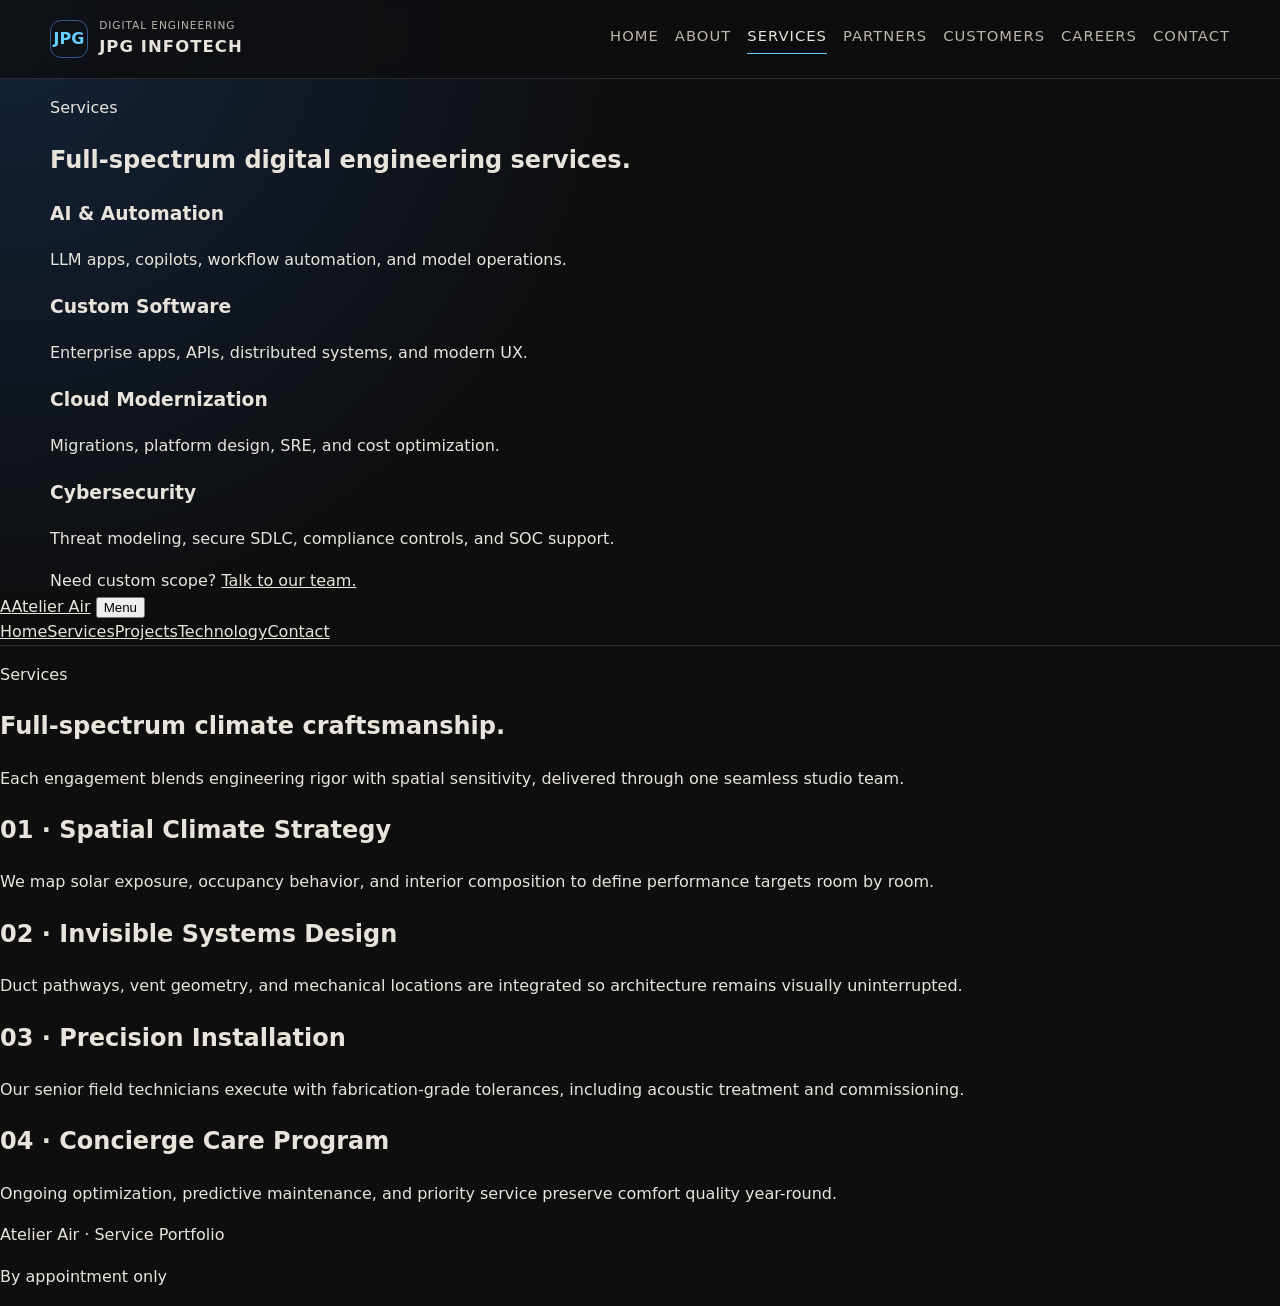
<file: services.html>
<!doctype html><html lang="en"><head><meta charset="UTF-8"/><meta name="viewport" content="width=device-width,initial-scale=1"/><title>Services | JPG Infotech</title><meta name="description" content="AI, cloud, cybersecurity, data engineering, and custom software services."/><meta http-equiv="Content-Security-Policy" content="default-src 'self'; style-src 'self' https://fonts.googleapis.com; font-src 'self' https://fonts.gstatic.com; img-src 'self' data:; script-src 'self'; object-src 'none'; base-uri 'self'; frame-ancestors 'none'"/><link rel="preconnect" href="https://fonts.googleapis.com"/><link rel="preconnect" href="https://fonts.gstatic.com" crossorigin/><link href="https://fonts.googleapis.com/css2?family=Inter:wght@400;500;600;700&family=Plus+Jakarta+Sans:wght@600;700;800&display=swap" rel="stylesheet"/><link rel="stylesheet" href="style.css"/></head><body><header class="site-header"><div class="shell header-inner"><a class="brand" href="index.html"><span class="brand-badge">JPG</span><span class="brand-text"><small>Digital Engineering</small><strong>JPG Infotech</strong></span></a><button class="nav-toggle" aria-expanded="false">Menu</button><nav class="site-nav"><a href="index.html">Home</a><a href="about.html">About</a><a class="is-active" href="services.html">Services</a><a href="partners.html">Partners</a><a href="customers.html">Customers</a><a href="careers.html">Careers</a><a href="contact.html">Contact</a></nav></div></header><main class="shell"><section class="hero"><p class="eyebrow">Services</p><h1>Full-spectrum digital engineering services.</h1></section><section class="section timeline"><article class="panel"><h3>AI & Automation</h3><p class="muted">LLM apps, copilots, workflow automation, and model operations.</p></article><article class="panel"><h3>Custom Software</h3><p class="muted">Enterprise apps, APIs, distributed systems, and modern UX.</p></article><article class="panel"><h3>Cloud Modernization</h3><p class="muted">Migrations, platform design, SRE, and cost optimization.</p></article><article class="panel"><h3>Cybersecurity</h3><p class="muted">Threat modeling, secure SDLC, compliance controls, and SOC support.</p></article></section></main><footer class="site-footer"><div class="shell">Need custom scope? <a href="contact.html">Talk to our team.</a></div></footer><script src="script.js" defer></script></body></html>
<!DOCTYPE html>
<html lang="en">
  <head>
    <meta charset="UTF-8" />
    <meta name="viewport" content="width=device-width, initial-scale=1.0" />
    <title>Services | Atelier Air</title>
    <meta name="description" content="Explore Atelier Air's bespoke HVAC design, engineering, installation, and concierge service offerings." />
    <link rel="preconnect" href="https://fonts.googleapis.com" />
    <link rel="preconnect" href="https://fonts.gstatic.com" crossorigin />
    <link href="https://fonts.googleapis.com/css2?family=Inter:wght@300;400;500;600&family=Playfair+Display:wght@500;600;700&display=swap" rel="stylesheet" />
    <link rel="stylesheet" href="style.css" />
  </head>
  <body>
    <div class="grain" aria-hidden="true"></div>
    <header class="site-header">
      <a class="brand" href="index.html"><span class="brand-mark">A</span><span class="brand-text">Atelier Air</span></a>
      <button class="nav-toggle" aria-expanded="false" aria-label="Open navigation">Menu</button>
      <nav class="site-nav" aria-label="Primary">
        <a href="index.html">Home</a><a class="is-active" href="services.html">Services</a><a href="projects.html">Projects</a><a href="technology.html">Technology</a><a href="contact.html">Contact</a>
      </nav>
    </header>

    <main>
      <section class="section-frame page-intro">
        <p class="eyebrow">Services</p>
        <h1>Full-spectrum climate craftsmanship.</h1>
        <p class="lead">Each engagement blends engineering rigor with spatial sensitivity, delivered through one seamless studio team.</p>
      </section>

      <section class="timeline section-frame">
        <article>
          <h2>01 · Spatial Climate Strategy</h2>
          <p>We map solar exposure, occupancy behavior, and interior composition to define performance targets room by room.</p>
        </article>
        <article>
          <h2>02 · Invisible Systems Design</h2>
          <p>Duct pathways, vent geometry, and mechanical locations are integrated so architecture remains visually uninterrupted.</p>
        </article>
        <article>
          <h2>03 · Precision Installation</h2>
          <p>Our senior field technicians execute with fabrication-grade tolerances, including acoustic treatment and commissioning.</p>
        </article>
        <article>
          <h2>04 · Concierge Care Program</h2>
          <p>Ongoing optimization, predictive maintenance, and priority service preserve comfort quality year-round.</p>
        </article>
      </section>
    </main>

    <footer class="site-footer">
      <p>Atelier Air · Service Portfolio</p>
      <p>By appointment only</p>
    </footer>

    <script src="script.js"></script>
  </body>
</html>
</file>
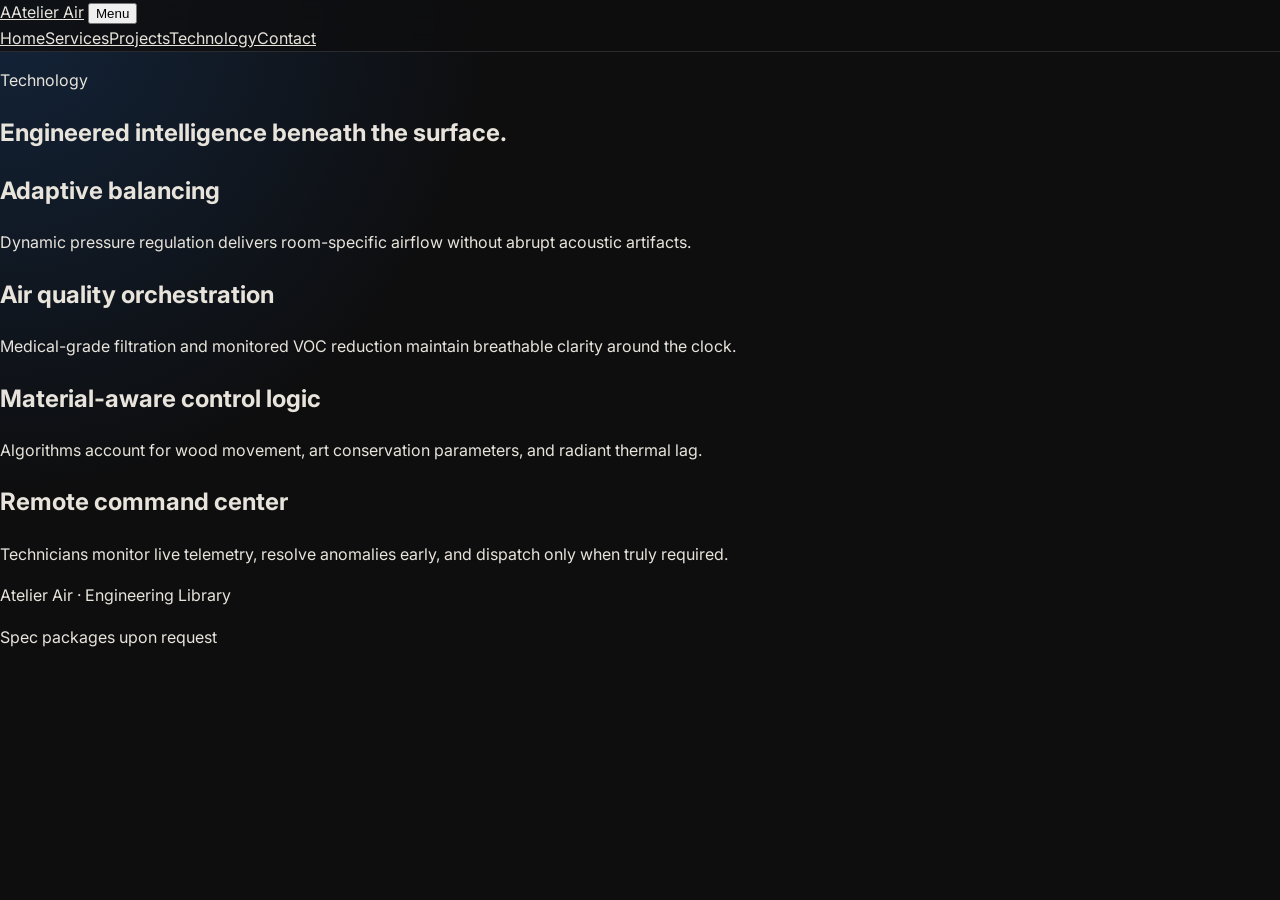
<file: technology.html>
<!DOCTYPE html>
<html lang="en">
  <head>
    <meta charset="UTF-8" />
    <meta name="viewport" content="width=device-width, initial-scale=1.0" />
    <title>Technology | Atelier Air</title>
    <meta name="description" content="The performance stack behind Atelier Air's premium HVAC systems." />
    <link rel="preconnect" href="https://fonts.googleapis.com" />
    <link rel="preconnect" href="https://fonts.gstatic.com" crossorigin />
    <link href="https://fonts.googleapis.com/css2?family=Inter:wght@300;400;500;600&family=Playfair+Display:wght@500;600;700&display=swap" rel="stylesheet" />
    <link rel="stylesheet" href="style.css" />
  </head>
  <body>
    <div class="grain" aria-hidden="true"></div>
    <header class="site-header">
      <a class="brand" href="index.html"><span class="brand-mark">A</span><span class="brand-text">Atelier Air</span></a>
      <button class="nav-toggle" aria-expanded="false" aria-label="Open navigation">Menu</button>
      <nav class="site-nav" aria-label="Primary">
        <a href="index.html">Home</a><a href="services.html">Services</a><a href="projects.html">Projects</a><a class="is-active" href="technology.html">Technology</a><a href="contact.html">Contact</a>
      </nav>
    </header>

    <main>
      <section class="section-frame page-intro">
        <p class="eyebrow">Technology</p>
        <h1>Engineered intelligence beneath the surface.</h1>
      </section>

      <section class="split section-frame">
        <div>
          <h2>Adaptive balancing</h2>
          <p>Dynamic pressure regulation delivers room-specific airflow without abrupt acoustic artifacts.</p>
        </div>
        <div>
          <h2>Air quality orchestration</h2>
          <p>Medical-grade filtration and monitored VOC reduction maintain breathable clarity around the clock.</p>
        </div>
      </section>

      <section class="split section-frame">
        <div>
          <h2>Material-aware control logic</h2>
          <p>Algorithms account for wood movement, art conservation parameters, and radiant thermal lag.</p>
        </div>
        <div>
          <h2>Remote command center</h2>
          <p>Technicians monitor live telemetry, resolve anomalies early, and dispatch only when truly required.</p>
        </div>
      </section>
    </main>

    <footer class="site-footer">
      <p>Atelier Air · Engineering Library</p>
      <p>Spec packages upon request</p>
    </footer>

    <script src="script.js"></script>
  </body>
</html>
</file>
<file: style.css>
:root {
  --bg: #06090f;
  --bg-soft: #0b1220;
  --surface: #0f1829;
  --line: #22314a;
  --line-strong: #335987;
  --text: #ecf3ff;
  --muted: #9fb2d1;
  --brand: #67cfff;
  --brand-2: #8bffd9;
  --max: 1240px;
  --radius: 16px;
  --shadow: 0 24px 70px rgba(0, 0, 0, 0.4);
  --bg: #0e0e0f;
  --panel: #151517;
  --text: #e8e4dc;
  --muted: #bcb6ab;
  --line: #2a2a2f;
  --accent: #d4b57d;
  --max: 1180px;
}

* {
  box-sizing: border-box;
}

html {
  scroll-behavior: smooth;
}

body {
  margin: 0;
  background: radial-gradient(circle at top left, #13243a 0%, var(--bg) 34%) no-repeat var(--bg);
  color: var(--text);
  font-family: Inter, system-ui, sans-serif;
  line-height: 1.6;
}

a {
  color: inherit;
}

.shell {
  width: min(94vw, var(--max));
  margin: 0 auto;
}

.site-header {
  position: sticky;
  top: 0;
  z-index: 100;
  backdrop-filter: blur(10px);
  background: color-mix(in oklab, var(--bg) 82%, transparent);
  border-bottom: 1px solid var(--line);
}

.header-inner {
  min-height: 78px;
  display: flex;
  align-items: center;
  justify-content: space-between;
  gap: 1rem;
body {
  margin: 0;
  font-family: Inter, system-ui, sans-serif;
  background: var(--bg);
  color: var(--text);
  line-height: 1.65;
  min-height: 100vh;
}

.grain {
  position: fixed;
  inset: 0;
  pointer-events: none;
  opacity: 0.08;
  background-image: radial-gradient(circle at 1px 1px, #fff 1px, transparent 0);
  background-size: 3px 3px;
}

.site-header,
main,
.site-footer {
  width: min(92vw, var(--max));
  margin-inline: auto;
}

.site-header {
  display: flex;
  align-items: center;
  justify-content: space-between;
  padding: 1.4rem 0;
  border-bottom: 1px solid var(--line);
}

.brand {
  display: inline-flex;
  text-decoration: none;
  align-items: center;
  gap: 0.7rem;
}

.brand-badge {
  width: 38px;
  height: 38px;
  border-radius: 11px;
  border: 1px solid var(--line-strong);
  display: grid;
  place-items: center;
  font-weight: 700;
  color: var(--brand);
}

.brand-text small {
  display: block;
  color: var(--muted);
  text-transform: uppercase;
  letter-spacing: 0.09em;
  font-size: 0.66rem;
}

.brand-text strong {
  font-size: 1.03rem;
  align-items: center;
  gap: 0.7rem;
  text-decoration: none;
  color: var(--text);
}

.brand-mark {
  width: 2rem;
  height: 2rem;
  border: 1px solid var(--accent);
  border-radius: 999px;
  display: grid;
  place-items: center;
  font-family: "Playfair Display", serif;
}

.brand-text {
  letter-spacing: 0.08em;
  text-transform: uppercase;
  font-size: 0.82rem;
}

.nav-toggle {
  display: none;
  border: 1px solid var(--line-strong);
  color: var(--text);
  background: transparent;
  border-radius: 10px;
  padding: 0.5rem 0.75rem;
  background: none;
  color: var(--text);
  border: 1px solid var(--line);
  padding: 0.4rem 0.7rem;
}

.site-nav {
  display: flex;
  gap: 1rem;
}

.site-nav a {
  text-decoration: none;
  color: var(--muted);
  text-transform: uppercase;
  font-size: 0.85rem;
  letter-spacing: 0.08em;
  border-bottom: 1px solid transparent;
  padding-bottom: 0.2rem;
  gap: 1.4rem;
}

.site-nav a {
  color: var(--muted);
  text-decoration: none;
  font-size: 0.92rem;
  text-transform: uppercase;
  letter-spacing: 0.07em;
  padding-bottom: 0.3rem;
  border-bottom: 1px solid transparent;
}

.site-nav a:hover,
.site-nav a.is-active {
  color: var(--text);
  border-color: var(--brand);
}

main {
  padding: 3rem 0 5rem;
}

.hero {
  padding: 4rem 0 2.2rem;
}

.eyebrow {
  margin: 0 0 0.9rem;
  text-transform: uppercase;
  letter-spacing: 0.15em;
  font-size: 0.72rem;
  color: var(--brand-2);
}

h1,
h2,
h3 {
  margin: 0;
  font-family: "Plus Jakarta Sans", Inter, sans-serif;
  line-height: 1.14;
}

h1 {
  font-size: clamp(2rem, 5vw, 4rem);
  border-color: var(--accent);
}

main {
  padding: 2.2rem 0 4rem;
}

.section-frame {
  border-top: 1px solid var(--line);
  padding: 3rem 0;
}

.hero h1,
h1,
h2 {
  font-family: "Playfair Display", serif;
  font-weight: 600;
  letter-spacing: -0.01em;
  line-height: 1.12;
}

h1 {
  font-size: clamp(2.1rem, 7vw, 4.4rem);
  margin: 0.4rem 0 1.2rem;
  max-width: 18ch;
}

h2 {
  font-size: clamp(1.35rem, 3vw, 2.2rem);
  margin-bottom: 0.75rem;
}

h3 {
  font-size: 1.12rem;
  margin-bottom: 0.45rem;
}

.lead {
  margin-top: 1.2rem;
  max-width: 75ch;
  color: var(--muted);
}

.hero-actions {
  margin-top: 1.9rem;
  display: flex;
  flex-wrap: wrap;
  gap: 0.9rem;
}

.button {
  text-decoration: none;
  display: inline-block;
  border: 1px solid var(--line-strong);
  background: linear-gradient(165deg, #14233a 0%, #0f1829 100%);
  color: var(--text);
  border-radius: 12px;
  text-transform: uppercase;
  letter-spacing: 0.08em;
  font-size: 0.8rem;
  padding: 0.78rem 1rem;
}

.button.ghost {
  font-size: clamp(1.45rem, 3vw, 2.25rem);
  margin: 0.3rem 0 0.8rem;
}

.lead {
  max-width: 70ch;
  color: var(--muted);
}

.eyebrow {
  margin: 0;
  text-transform: uppercase;
  letter-spacing: 0.16em;
  font-size: 0.72rem;
  color: var(--accent);
}

.hero-actions {
  margin-top: 2rem;
  display: flex;
  align-items: center;
  gap: 1.2rem;
  flex-wrap: wrap;
}

.button {
  border: 1px solid var(--accent);
  color: var(--text);
  text-decoration: none;
  padding: 0.75rem 1.2rem;
  text-transform: uppercase;
  letter-spacing: 0.09em;
  font-size: 0.8rem;
  background: transparent;
}

.button:hover {
  border-color: var(--brand);
}

.section {
  border-top: 1px solid var(--line);
  padding: 2.5rem 0;
}

.panel {
  border: 1px solid var(--line);
  border-radius: var(--radius);
  background: linear-gradient(180deg, #121d31 0%, var(--surface) 100%);
  box-shadow: var(--shadow);
  padding: 1.2rem;
}

.grid-2,
.grid-3,
.grid-4 {
  display: grid;
  gap: 1rem;
}

.grid-2 {
  grid-template-columns: repeat(2, minmax(0, 1fr));
}

.grid-3 {
  grid-template-columns: repeat(3, minmax(0, 1fr));
}

.grid-4 {
  grid-template-columns: repeat(4, minmax(0, 1fr));
}

.kicker {
  display: inline-block;
  border: 1px solid var(--line-strong);
  color: var(--brand);
  border-radius: 999px;
  font-size: 0.7rem;
  text-transform: uppercase;
  letter-spacing: 0.09em;
  padding: 0.2rem 0.62rem;
  margin-bottom: 0.7rem;
}

.stat {
  font-size: 1.9rem;
  font-weight: 700;
  color: var(--brand-2);
}

.muted {
  color: var(--muted);
}

.timeline {
  counter-reset: steps;
}

.timeline article {
  position: relative;
  padding-left: 2.7rem;
}

.timeline article::before {
  counter-increment: steps;
  content: counter(steps, decimal-leading-zero);
  position: absolute;
  left: 0;
  top: 0.1rem;
  color: var(--brand);
  font-weight: 700;
  background: var(--accent);
  color: #111;
}

.text-link {
  color: var(--muted);
  text-decoration: none;
  border-bottom: 1px solid var(--line);
}

.split {
  display: grid;
  grid-template-columns: 1fr 1fr;
  gap: 2rem;
  align-items: start;
}

.metrics {
  display: grid;
  grid-template-columns: repeat(3, minmax(0, 1fr));
  gap: 1.5rem;
}

.metrics article,
.project-list article,
.timeline article {
  padding-top: 1rem;
  border-top: 1px solid var(--line);
}

.metrics span {
  display: block;
  font-size: 2rem;
  font-family: "Playfair Display", serif;
  color: var(--accent);
}

.page-intro {
  padding-top: 2.2rem;
}

.timeline,
.project-list {
  display: grid;
  gap: 1.6rem;
}

.contact-layout {
  display: grid;
  grid-template-columns: 1.35fr 1fr;
  gap: 2rem;
}

.contact-form {
  display: grid;
  gap: 1rem;
}

label {
  display: grid;
  gap: 0.45rem;
  color: var(--muted);
}

input,
textarea,
select {
  width: 100%;
  background: #0a101a;
  border: 1px solid var(--line-strong);
  color: var(--text);
  border-radius: 12px;
  padding: 0.74rem 0.78rem;
  font: inherit;
  background: var(--panel);
  border: 1px solid var(--line);
  color: var(--text);
  font: inherit;
  padding: 0.75rem 0.8rem;
}

input:focus,
textarea:focus,
select:focus {
  outline: 2px solid color-mix(in srgb, var(--brand) 44%, transparent);
  outline-offset: 1px;
}

label {
  display: grid;
  gap: 0.36rem;
  color: var(--muted);
}

.notice {
  border-left: 3px solid var(--brand);
  background: #0a1320;
  padding: 0.95rem 1rem;
  color: var(--muted);
  outline: none;
  border-color: var(--accent);
}

.site-footer {
  border-top: 1px solid var(--line);
  color: var(--muted);
  padding: 1.2rem 0 2.7rem;
}

.footer-grid {
  display: grid;
  grid-template-columns: 2fr 1fr 1fr;
  gap: 1rem;
}

@media (max-width: 980px) {
  padding: 1.2rem 0 2.2rem;
  display: flex;
  justify-content: space-between;
  color: var(--muted);
  font-size: 0.9rem;
}

@media (max-width: 900px) {
  .nav-toggle {
    display: block;
  }

  .site-nav {
    position: absolute;
    inset: 74px 3vw auto 3vw;
    padding: 1rem;
    border: 1px solid var(--line);
    border-radius: 12px;
    background: #0b111a;
    display: grid;
    opacity: 0;
    pointer-events: none;
    transform: translateY(-8px);
    transition: 180ms ease;
    right: 4vw;
    top: 4.4rem;
    background: #121214;
    border: 1px solid var(--line);
    padding: 1rem;
    flex-direction: column;
    transform: scale(0.97);
    opacity: 0;
    pointer-events: none;
    transition: opacity 180ms ease;
  }

  .site-nav.open {
    opacity: 1;
    pointer-events: auto;
    transform: translateY(0);
  }

  .grid-2,
  .grid-3,
  .grid-4,
  .footer-grid {
    grid-template-columns: 1fr;
  }

  .split,
  .metrics,
  .contact-layout,
  .site-footer {
    grid-template-columns: 1fr;
    display: grid;
    gap: 1rem;
  }
}
</file>
